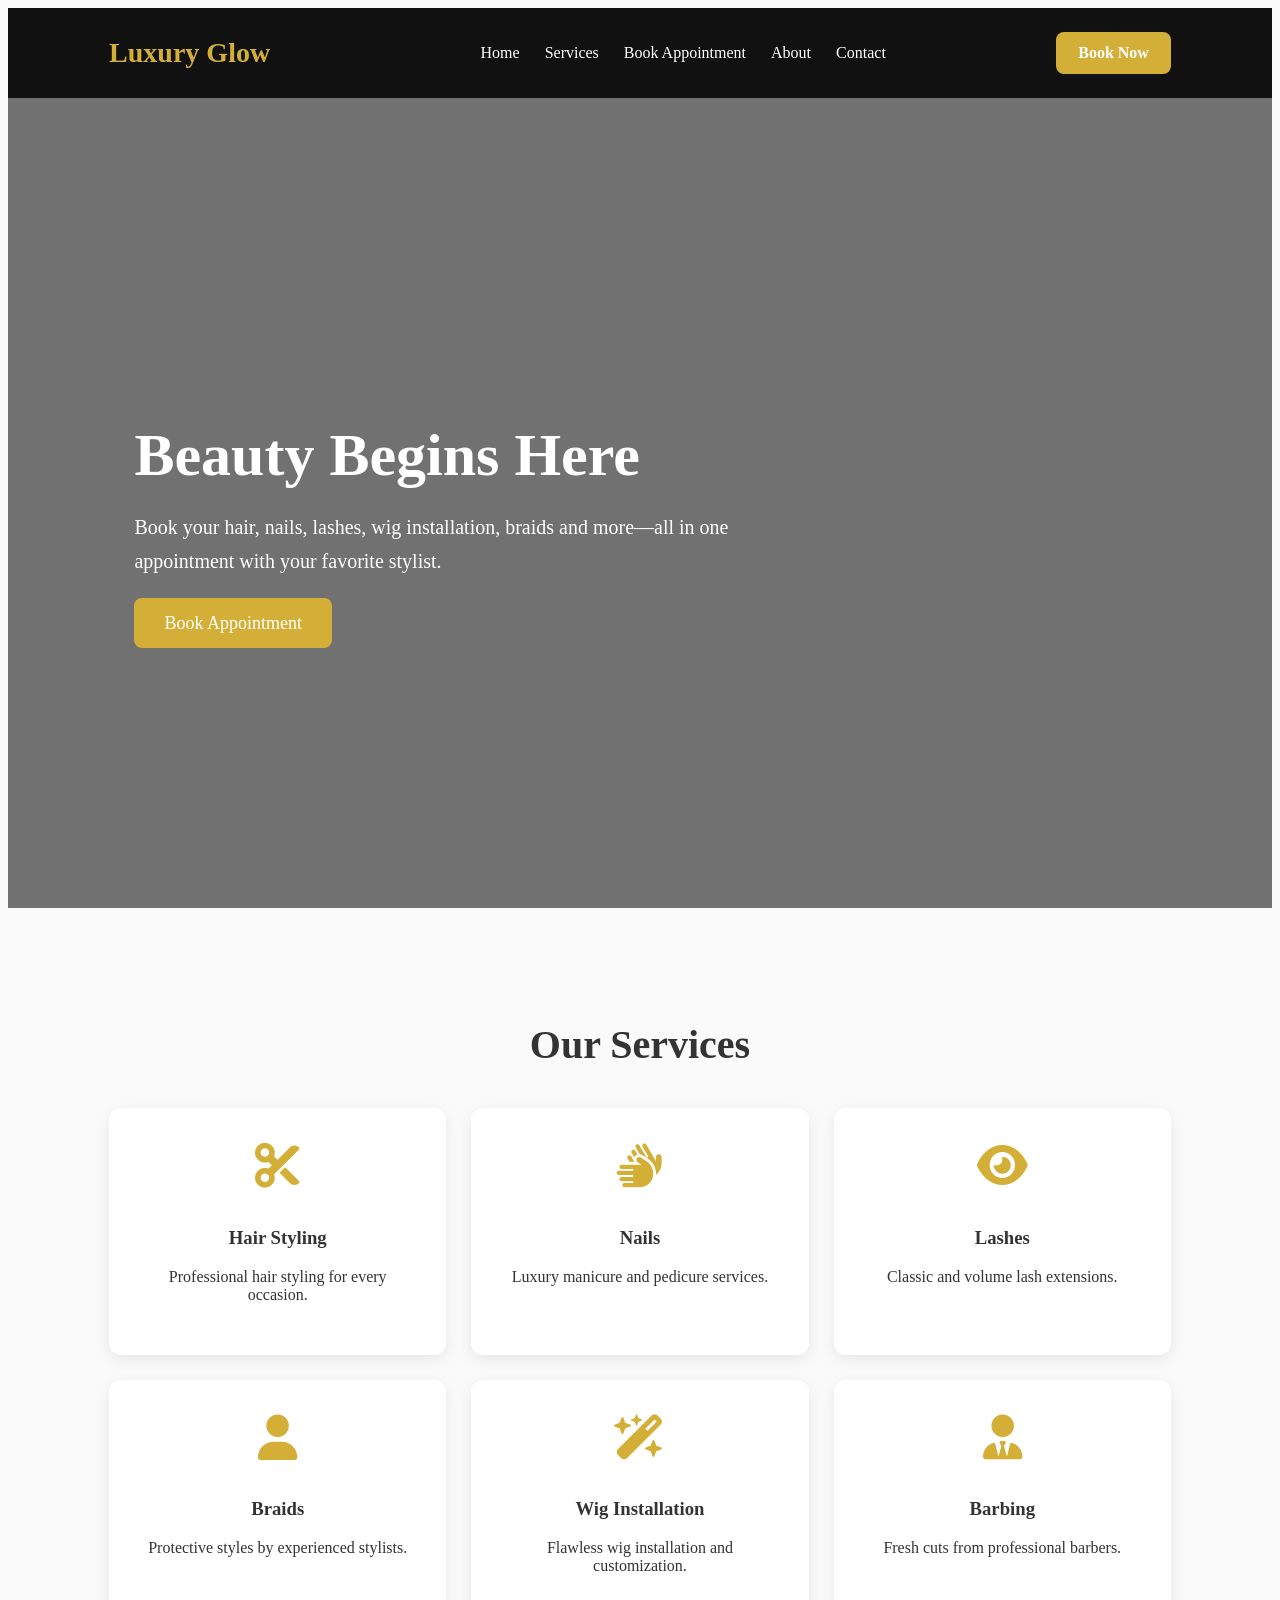
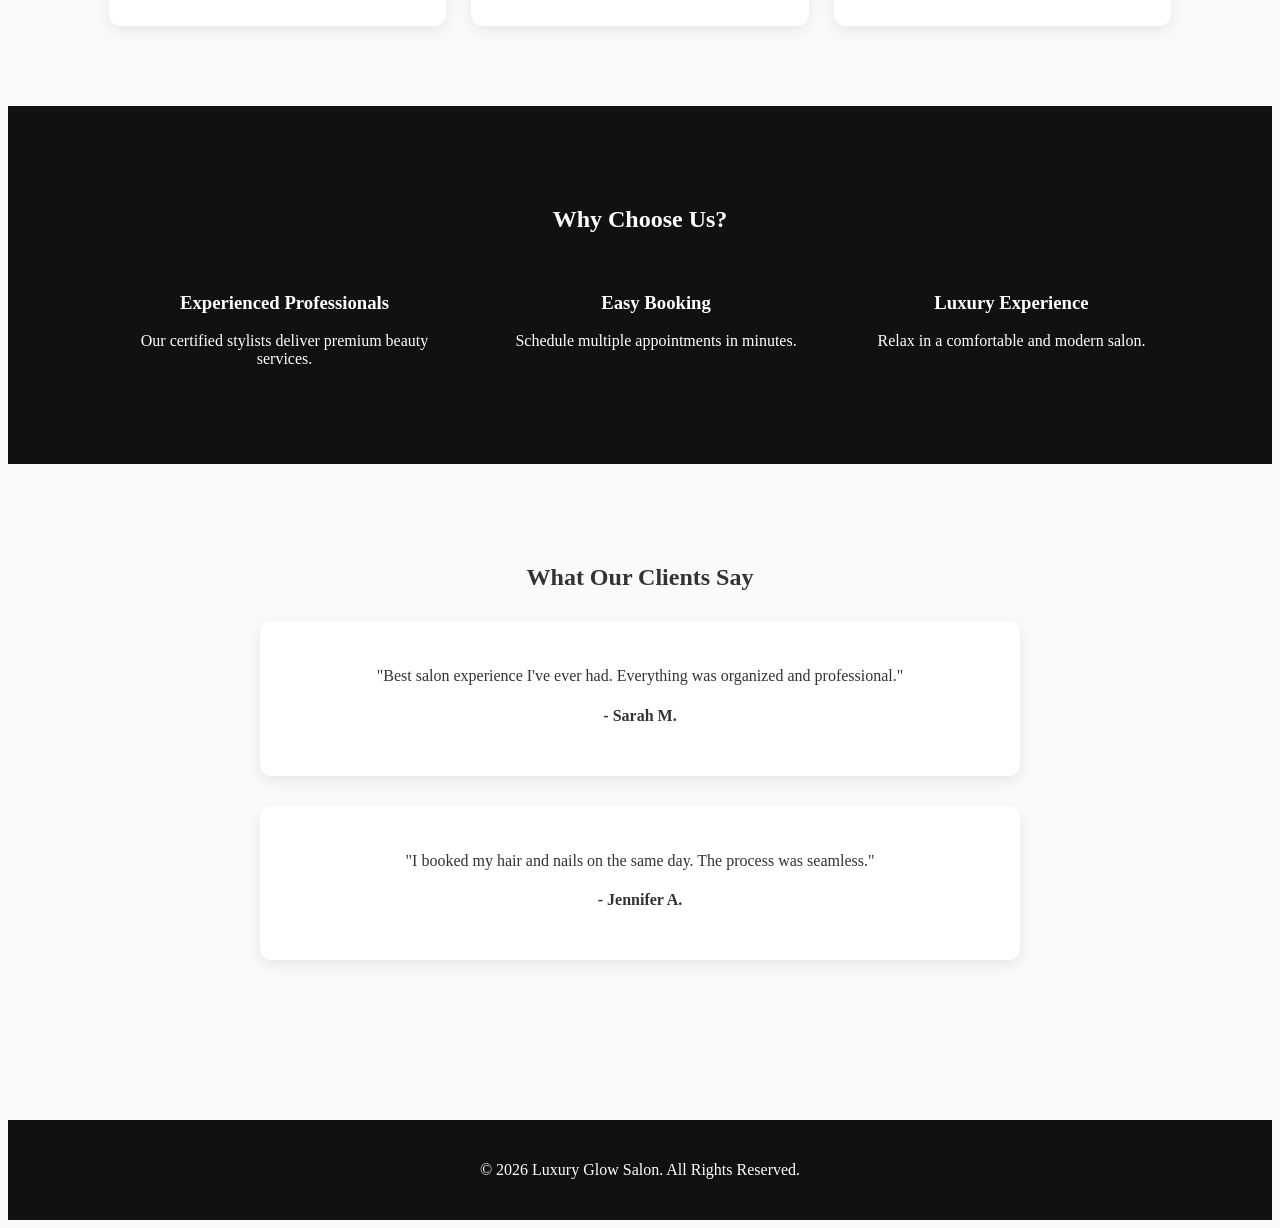
<file: lennys salon prptptype/index.html>
<!DOCTYPE html>
<html lang="en">
<head>
    <meta charset="UTF-8">
    <meta name="viewport" content="width=device-width, initial-scale=1.0">
    <title>Luxury Glow Salon</title>
    
    <link rel="stylesheet" href="home.css">
    <!-- Font Awesome -->
    <link rel="stylesheet"
    href="https://cdnjs.cloudflare.com/ajax/libs/font-awesome/6.5.2/css/all.min.css">
</head>
<body>

<!-- ================= NAVIGATION ================= -->

<header>
    <nav class="navbar">

        <div class="logo">
            Luxury Glow
        </div>

        <ul class="nav-links">

            <li><a href="index.html" class="active">Home</a></li>

            <li><a href="service.html">Services</a></li>

            <li><a href="booking.html">Book Appointment</a></li>

            <li><a href="about.html">About</a></li>

            <li><a href="contact.html">Contact</a></li>

        </ul>

        <a href="booking.html" class="book-btn">
            Book Now
        </a>

    </nav>
</header>

<!-- ================= HERO ================= -->

<section class="hero">

    <div class="hero-text">

        <h1>
            Beauty Begins Here
        </h1>

        <p>

            Book your hair, nails, lashes, wig installation,
            braids and more—all in one appointment with
            your favorite stylist.

        </p>

        <a href="booking.html" class="hero-btn">
            Book Appointment
        </a>

    </div>

</section>

<!-- ================= SERVICES ================= -->

<section class="services">

<h2>Our Services</h2>

<div class="service-container">

<div class="card">

<i class="fa-solid fa-scissors"></i>

<h3>Hair Styling</h3>

<p>
Professional hair styling for every occasion.
</p>

</div>

<div class="card">

<i class="fa-solid fa-hands"></i>

<h3>Nails</h3>

<p>
Luxury manicure and pedicure services.
</p>

</div>

<div class="card">

<i class="fa-solid fa-eye"></i>

<h3>Lashes</h3>

<p>
Classic and volume lash extensions.
</p>

</div>

<div class="card">

<i class="fa-solid fa-user"></i>

<h3>Braids</h3>

<p>
Protective styles by experienced stylists.
</p>

</div>

<div class="card">

<i class="fa-solid fa-wand-magic-sparkles"></i>

<h3>Wig Installation</h3>

<p>
Flawless wig installation and customization.
</p>

</div>

<div class="card">

<i class="fa-solid fa-user-tie"></i>

<h3>Barbing</h3>

<p>
Fresh cuts from professional barbers.
</p>

</div>

</div>

</section>

<!-- ================= WHY US ================= -->

<section class="why-us">

<h2>Why Choose Us?</h2>

<div class="features">

<div>

<h3>Experienced Professionals</h3>

<p>
Our certified stylists deliver premium beauty services.
</p>

</div>

<div>

<h3>Easy Booking</h3>

<p>
Schedule multiple appointments in minutes.
</p>

</div>

<div>

<h3>Luxury Experience</h3>

<p>
Relax in a comfortable and modern salon.
</p>

</div>

</div>

</section>

<!-- ================= TESTIMONIALS ================= -->

<section class="testimonials">

<h2>What Our Clients Say</h2>

<div class="testimonial">

<p>

"Best salon experience I've ever had.
Everything was organized and professional."

</p>

<h4>- Sarah M.</h4>

</div>

<div class="testimonial">

<p>

"I booked my hair and nails on the same day.
The process was seamless."

</p>

<h4>- Jennifer A.</h4>

</div>

</section>

<!-- ================= FOOTER ================= -->

<footer>

<p>

© 2026 Luxury Glow Salon.
All Rights Reserved.

</p>

</footer>

<script src="main.js"></script>

</body>
</html>
</file>
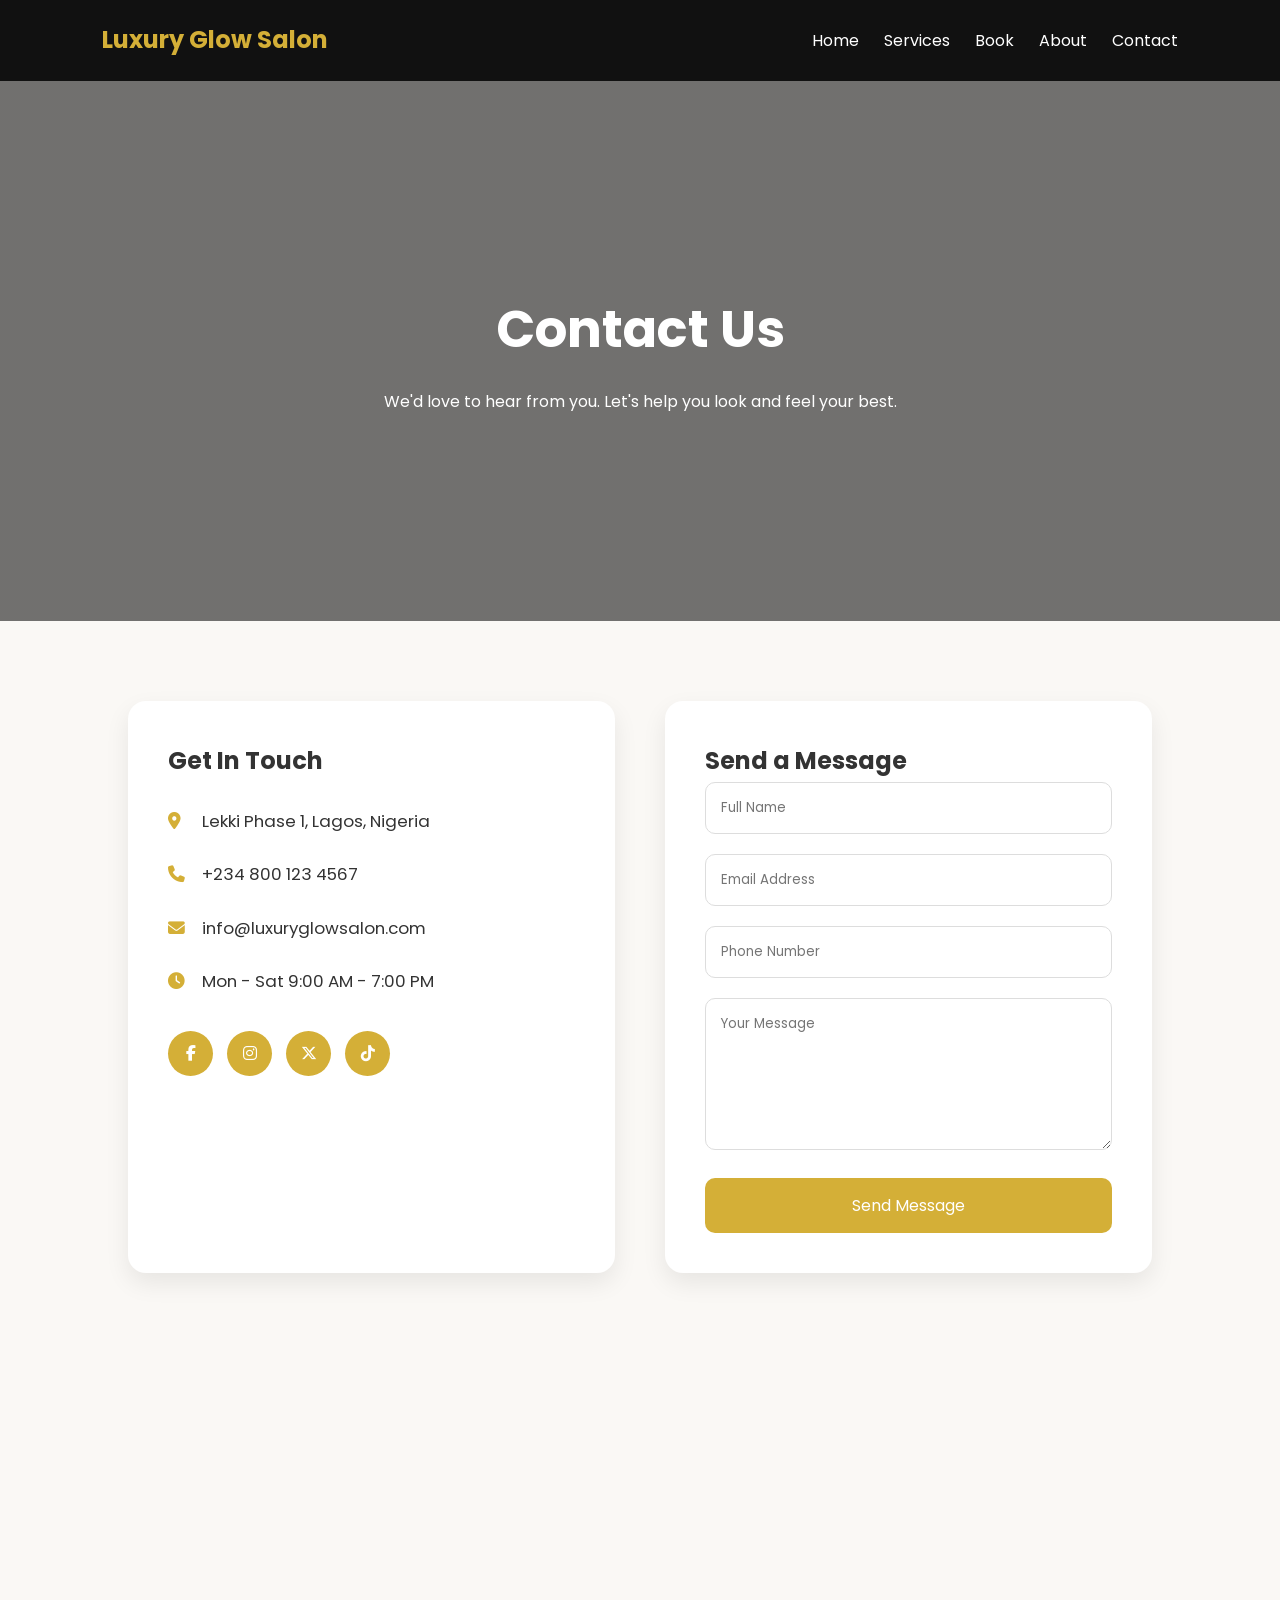
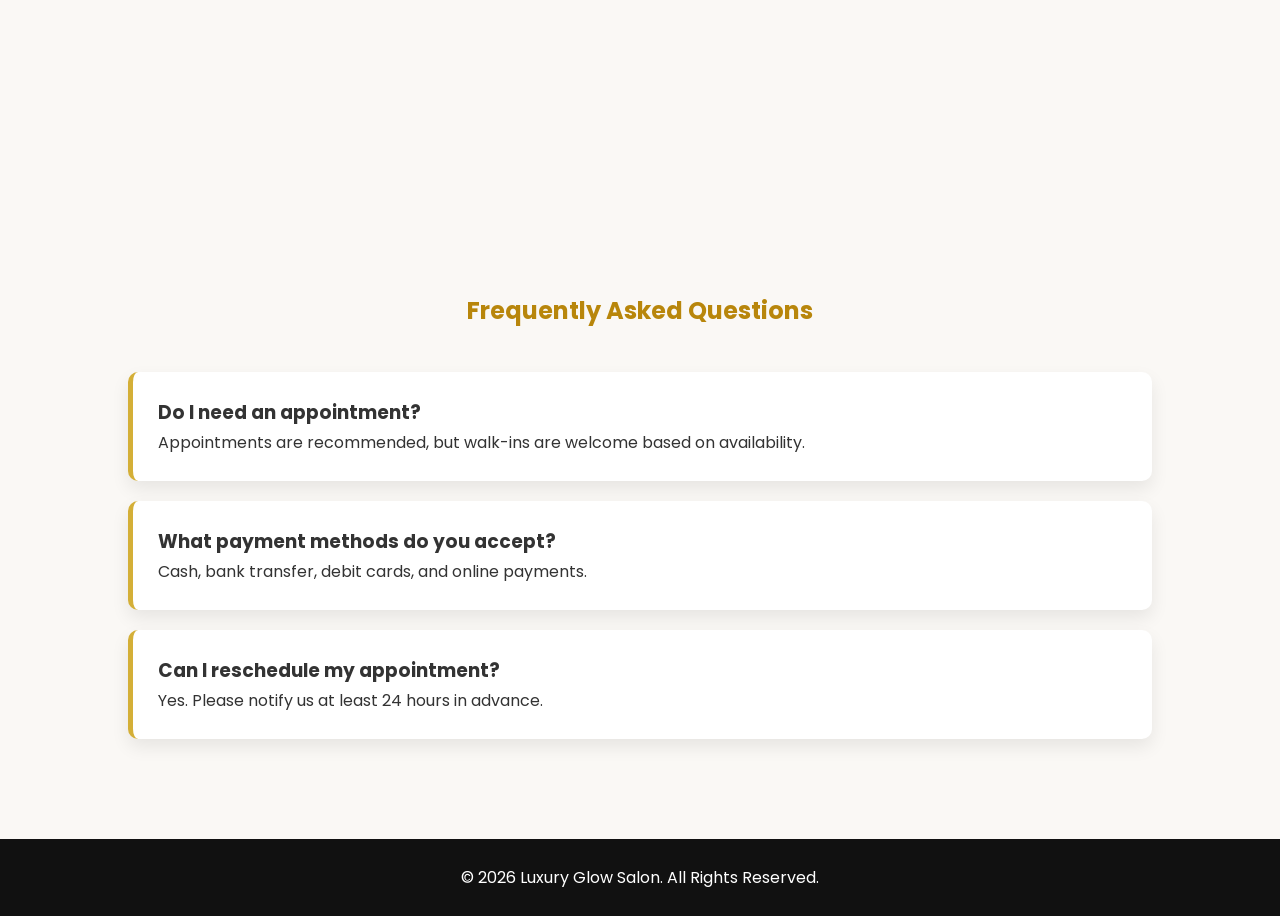
<file: contact.html>
<!DOCTYPE html>
<html lang="en">
<head>
    <meta charset="UTF-8">
    <meta name="viewport" content="width=device-width, initial-scale=1.0">
    <title>Contact | Luxury Glow Salon</title>

    <link rel="stylesheet" href="contact.css">

    <!-- Font Awesome Icons -->
    <link rel="stylesheet"
    href="https://cdnjs.cloudflare.com/ajax/libs/font-awesome/6.6.0/css/all.min.css">
</head>
<body>

<header>

<nav class="navbar">

<h2>Luxury Glow Salon</h2>

<ul>

<li><a href="home.html">Home</a></li>
<li><a href="service.html">Services</a></li>
<li><a href="booking.html">Book</a></li>
<li><a href="about.html">About</a></li>
<li><a href="contact.html" class="active">Contact</a></li>

</ul>

</nav>

</header>


<!-- Hero -->

<section class="hero">

<div class="overlay">

<h1>Contact Us</h1>

<p>

We'd love to hear from you.
Let's help you look and feel your best.

</p>

</div>

</section>


<!-- Contact Section -->

<section class="contact-container">

<div class="contact-info">

<h2>Get In Touch</h2>

<div class="info">

<p><i class="fas fa-location-dot"></i>
Lekki Phase 1, Lagos, Nigeria
</p>

<p><i class="fas fa-phone"></i>
+234 800 123 4567
</p>

<p><i class="fas fa-envelope"></i>
info@luxuryglowsalon.com
</p>

<p><i class="fas fa-clock"></i>

Mon - Sat

9:00 AM - 7:00 PM

</p>

</div>

<div class="socials">

<a href="#"><i class="fab fa-facebook-f"></i></a>

<a href="#"><i class="fab fa-instagram"></i></a>

<a href="#"><i class="fab fa-x-twitter"></i></a>

<a href="#"><i class="fab fa-tiktok"></i></a>

</div>

</div>


<div class="contact-form">

<h2>Send a Message</h2>

<form>

<input
type="text"
placeholder="Full Name"
required>

<input
type="email"
placeholder="Email Address"
required>

<input
type="tel"
placeholder="Phone Number">

<textarea
rows="6"
placeholder="Your Message"
required></textarea>

<button type="submit">

Send Message

</button>

</form>

</div>

</section>


<!-- Google Map -->

<section class="map">

<iframe

src="https://www.google.com/maps?q=Lekki%20Phase%201%20Lagos&output=embed"

allowfullscreen

loading="lazy">

</iframe>

</section>


<!-- FAQ -->

<section class="faq">

<h2>Frequently Asked Questions</h2>

<div class="faq-card">

<h3>Do I need an appointment?</h3>

<p>

Appointments are recommended,
but walk-ins are welcome based on availability.

</p>

</div>

<div class="faq-card">

<h3>What payment methods do you accept?</h3>

<p>

Cash, bank transfer,
debit cards,
and online payments.

</p>

</div>

<div class="faq-card">

<h3>Can I reschedule my appointment?</h3>

<p>

Yes.
Please notify us at least 24 hours in advance.

</p>

</div>

</section>


<footer>

<p>

© 2026 Luxury Glow Salon.
All Rights Reserved.

</p>

</footer>

</body>
</html>
</file>
<file: lennys salon prptptype/home.css>
*body{
background:red !important;
margin:0;
padding:0;
box-sizing:border-box;
font-family:Arial, Helvetica, sans-serif;
}

body{
background:#fafafa;
color:#333;
}

.navbar{
display:flex;
justify-content:space-between;
align-items:center;
padding:20px 8%;
background:#111;
}

.logo{
font-size:28px;
font-weight:bold;
color:#d4af37;
}

.nav-links{
display:flex;
list-style:none;
gap:25px;
}

.nav-links a{
text-decoration:none;
color:white;
font-weight:500;
transition:.3s;
}

.nav-links a:hover,
.active{
color:#d4af37;
}

.book-btn{
background:#d4af37;
padding:12px 22px;
border-radius:8px;
color:white;
text-decoration:none;
font-weight:bold;
}

.hero{
height:90vh;
background:linear-gradient(rgba(0,0,0,.55),rgba(0,0,0,.55)),
url("https://images.unsplash.com/photo-1522335789203-aabd1fc54bc9?w=1600");
background-size:cover;
background-position:center;
display:flex;
align-items:center;
padding-left:10%;
}

.hero-text{
max-width:600px;
color:white;
}

.hero h1{
font-size:60px;
margin-bottom:20px;
}

.hero p{
font-size:20px;
line-height:1.7;
margin-bottom:35px;
}

.hero-btn{
background:#d4af37;
padding:15px 30px;
border-radius:8px;
text-decoration:none;
color:white;
font-size:18px;
}

.services{
padding:80px 8%;
text-align:center;
}

.services h2{
font-size:40px;
margin-bottom:40px;
}

.service-container{
display:grid;
grid-template-columns:repeat(auto-fit,minmax(250px,1fr));
gap:25px;
}

.card{
background:white;
padding:35px;
border-radius:12px;
box-shadow:0 5px 15px rgba(0,0,0,.08);
transition:.3s;
}

.card:hover{
transform:translateY(-10px);
}

.card i{
font-size:45px;
color:#d4af37;
margin-bottom:20px;
}

.why-us{
background:#111;
color:white;
padding:80px 8%;
text-align:center;
}

.features{
display:flex;
justify-content:space-around;
margin-top:40px;
gap:30px;
flex-wrap:wrap;
}

.features div{
max-width:300px;
}

.testimonials{
padding:80px 8%;
text-align:center;
}

.testimonial{
margin:30px auto;
max-width:700px;
background:white;
padding:30px;
border-radius:12px;
box-shadow:0 5px 15px rgba(0,0,0,.08);
}

footer{
background:#111;
color:white;
text-align:center;
padding:25px;
margin-top:50px;
}

@media(max-width:768px){

.navbar{
flex-direction:column;
gap:20px;
}

.nav-links{
flex-direction:column;
text-align:center;
}

.hero{
padding:30px;
text-align:center;
justify-content:center;
}

.hero h1{
font-size:40px;
}

.features{
flex-direction:column;
align-items:center;
}

}
</file>
<file: contact.css>
@import url('https://fonts.googleapis.com/css2?family=Poppins:wght@300;400;500;600;700&display=swap');

*{
margin:0;
padding:0;
box-sizing:border-box;
font-family:'Poppins',sans-serif;
}

body{
background:#faf8f5;
color:#333;
line-height:1.7;
}

/* Navbar */

.navbar{
display:flex;
justify-content:space-between;
align-items:center;
padding:20px 8%;
background:#111;
position:sticky;
top:0;
z-index:1000;
}

.navbar h2{
color:#d4af37;
}

.navbar ul{
display:flex;
list-style:none;
}

.navbar li{
margin-left:25px;
}

.navbar a{
color:white;
text-decoration:none;
transition:.3s;
}

.navbar a:hover,
.active{
color:#d4af37;
}

/* Hero */

.hero{
height:60vh;
display:flex;
justify-content:center;
align-items:center;
text-align:center;
color:white;

background:
linear-gradient(rgba(0,0,0,.55),rgba(0,0,0,.55)),
url("https://images.unsplash.com/photo-1560066984-138dadb4c035?auto=format&fit=crop&w=1600&q=80");

background-size:cover;
background-position:center;
}

.hero h1{
font-size:3.2rem;
margin-bottom:15px;
}

/* Contact */

.contact-container{

display:grid;
grid-template-columns:1fr 1fr;
gap:50px;
padding:80px 10%;
}

.contact-info,
.contact-form{

background:white;
padding:40px;
border-radius:18px;
box-shadow:0 10px 25px rgba(0,0,0,.08);
}

.info p{
margin:25px 0;
font-size:1.05rem;
}

.info i{
color:#d4af37;
width:30px;
}

.socials{
margin-top:35px;
}

.socials a{

display:inline-flex;
justify-content:center;
align-items:center;

width:45px;
height:45px;

background:#d4af37;

color:white;

border-radius:50%;

margin-right:10px;

text-decoration:none;

transition:.3s;
}

.socials a:hover{
transform:translateY(-5px);
background:#b8860b;
}

/* Form */

.contact-form input,
.contact-form textarea{

width:100%;
padding:15px;
margin-bottom:20px;
border:1px solid #ddd;
border-radius:10px;
outline:none;
}

.contact-form button{

width:100%;

padding:15px;

background:#d4af37;

color:white;

border:none;

border-radius:10px;

font-size:1rem;

cursor:pointer;

transition:.3s;
}

.contact-form button:hover{

background:#b8860b;

}

/* Map */

.map iframe{

width:100%;
height:450px;
border:none;

}

/* FAQ */

.faq{

padding:80px 10%;

}

.faq h2{

text-align:center;
margin-bottom:40px;
color:#b8860b;

}

.faq-card{

background:white;

padding:25px;

margin-bottom:20px;

border-left:5px solid #d4af37;

border-radius:10px;

box-shadow:0 8px 18px rgba(0,0,0,.08);

}

/* Footer */

footer{

background:#111;
color:white;
text-align:center;
padding:25px;

}

/* Responsive */

@media(max-width:900px){

.contact-container{

grid-template-columns:1fr;

}

.hero h1{

font-size:2.3rem;

}

.navbar{

flex-direction:column;

}

.navbar ul{

margin-top:15px;
flex-wrap:wrap;
justify-content:center;

}

}
</file>
